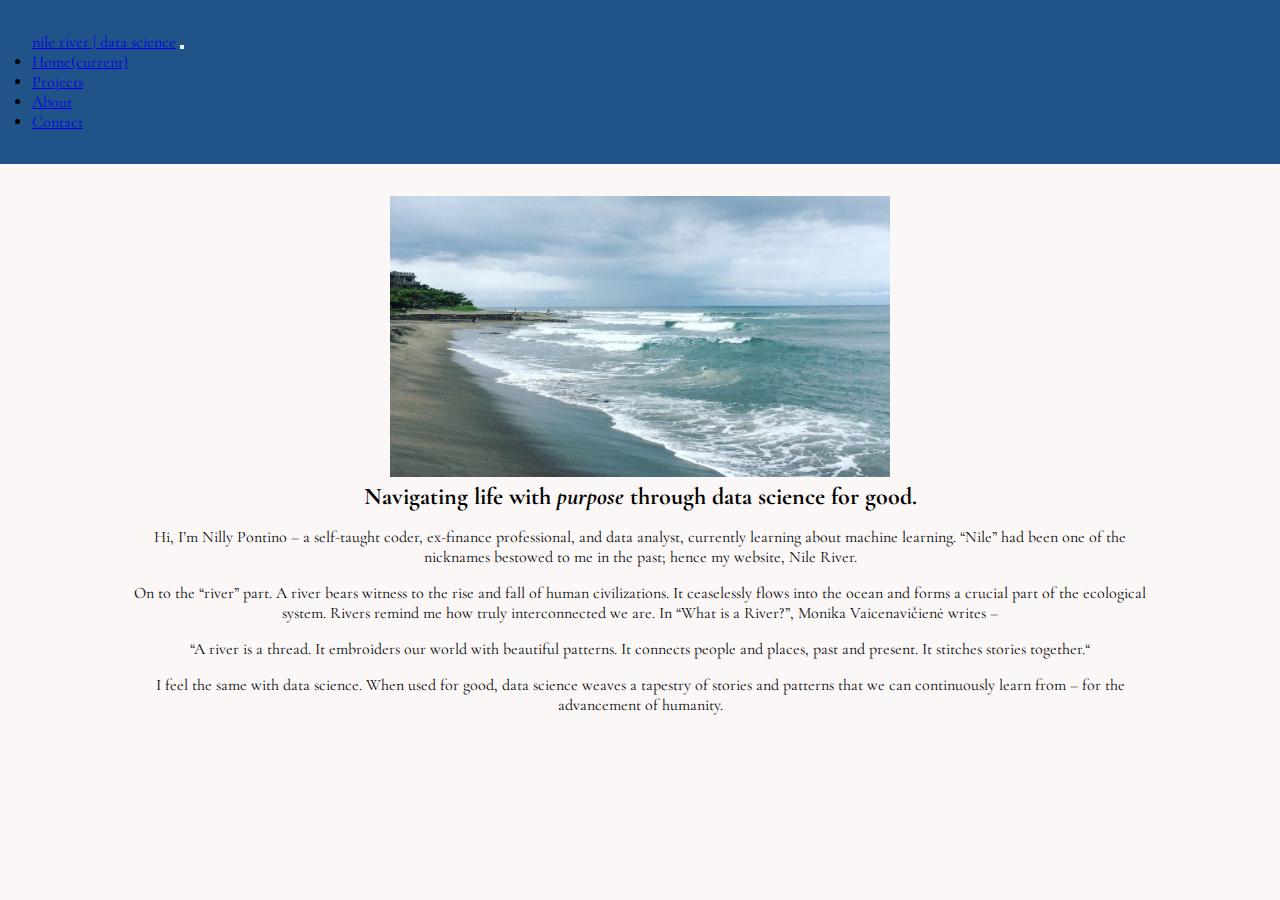
<file: index.html>
<!DOCTYPE html>
<html>
<head>

	<meta charset="utf-8">
	<meta name="viewport" content="width=device-width, initial-scale=1, shrink-to-fit=no">

	<link rel="stylesheet" href="https://cdn.jsdelivr.net/npm/bootstrap@4.6.0/dist/css/bootstrap.min.css" integrity="sha384-B0vP5xmATw1+K9KRQjQERJvTumQW0nPEzvF6L/Z6nronJ3oUOFUFpCjEUQouq2+l" crossorigin="anonymous"/>
	
	<title>nile river | data science</title>

	<!-- External CSS -->
	<link rel="stylesheet" href="./index.css">

	<!-- Google Fonts -->
	<link rel="preconnect" href="https://fonts.googleapis.com">
	<link rel="preconnect" href="https://fonts.gstatic.com" crossorigin>
	<link href="https://fonts.googleapis.com/css2?family=Cormorant+Garamond&display=swap" rel="stylesheet">

</head>
<body>

	<nav class="navbar navbar-expand-lg navbar-dark">
		<a class="navbar-brand" href="#">nile river | data science</a>
		<button class="navbar-toggler" type="button" data-toggle="collapse" data-target="#navbarNav" aria-controls="navbarNav" aria-expanded="false" aria-label="Toggle navigation">
			<span class="navbar-toggler-icon"></span>
		</button>
		<div class="collapse navbar-collapse" id="navbarNav">
			<ul class="navbar-nav ml-auto">
				<li class="nav-item active">
					<a class="nav-link" href="./index.html">Home<span class="sr-only">(current)</span></a>
				</li>
				<li class="nav-item">
					<a class="nav-link" href="./projects.html">Projects</a>
				</li>
				<li class="nav-item">
					<a class="nav-link" href="./aboutme.html">About</a>
				</li>
				<li class="nav-item">
					<a class="nav-link" href="./contact.html">Contact</a>
				</li>
			</ul>
		</div>
	</nav>

	<div class="pt-1 col-sm-12">
		<section id="intro">

			<img src="./images/sea.png" class="img-fluid" width="500">

			<h2 class="header pt-3">Navigating life with <em>purpose</em> through data science for good.</h2>
			<p>Hi, I’m Nilly Pontino – a self-taught coder, ex-finance professional, and data analyst, currently learning about machine learning. “Nile” had been one of the nicknames bestowed to me in the past; hence my website, Nile River.</p>

			<p>On to the “river” part. A river bears witness to the rise and fall of human civilizations. It ceaselessly flows into the ocean and forms a crucial part of the ecological system. Rivers remind me how truly interconnected we are. In “What is a River?”, Monika Vaicenavičienė writes –</p>
			
			<p>“A river is a thread.
			It embroiders our world with beautiful patterns.
			It connects people and places, past and present.
			It stitches stories together.“</p>
			
			<p>I feel the same with data science. When used for good, data science weaves a tapestry of stories and patterns that we can continuously learn from – for the advancement of humanity.</p>
		</section>
	</div>

	

</body>
</html>
</file>
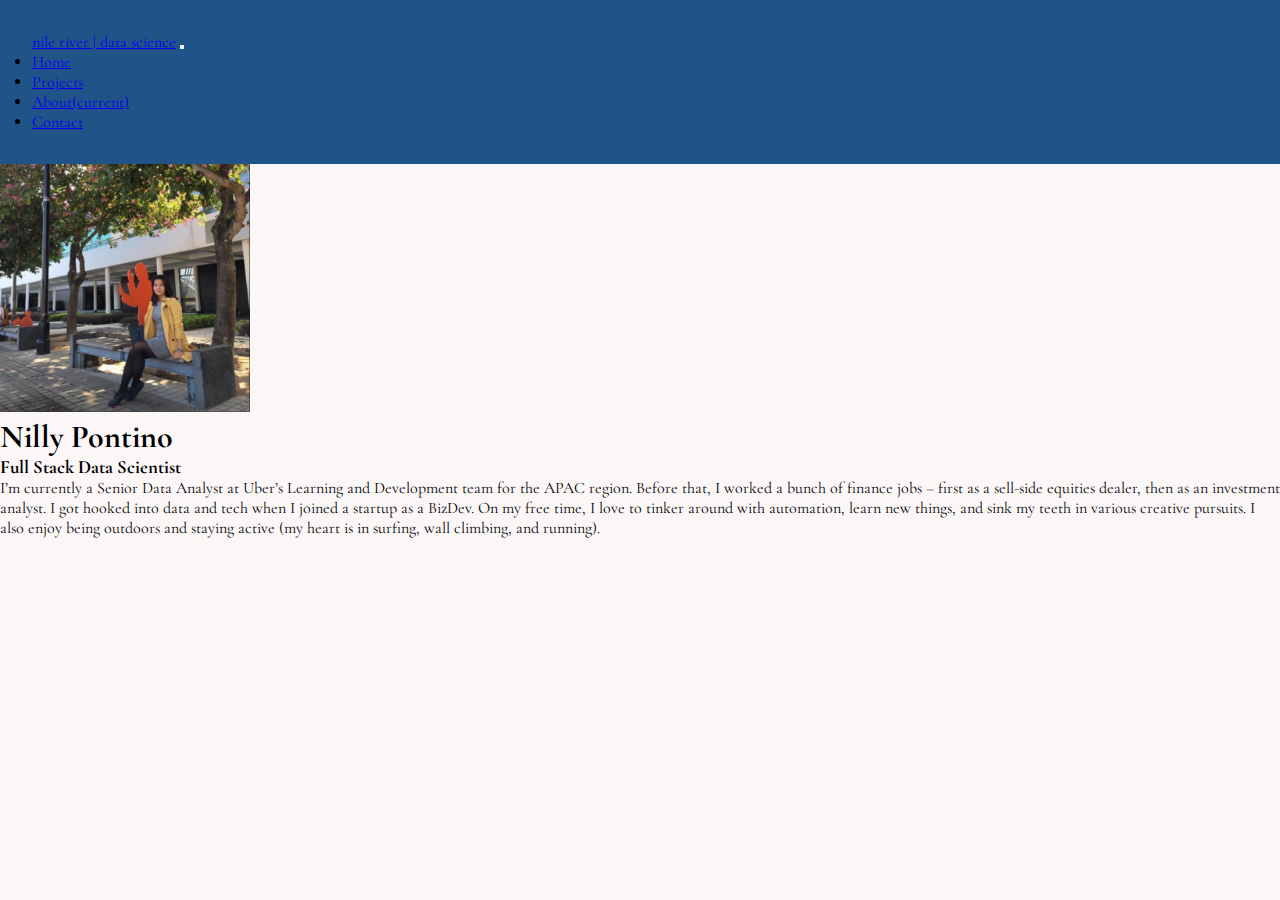
<file: aboutme.html>
<!DOCTYPE html>
<html>
<head>
	<meta charset="utf-8">
	<meta name="viewport" content="width=device-width, initial-scale=1, shrink-to-fit=no">

	<link rel="stylesheet" href="https://cdn.jsdelivr.net/npm/bootstrap@4.6.0/dist/css/bootstrap.min.css" integrity="sha384-B0vP5xmATw1+K9KRQjQERJvTumQW0nPEzvF6L/Z6nronJ3oUOFUFpCjEUQouq2+l" crossorigin="anonymous"/>

	<title>nile river | data science</title>

	<!-- External CSS -->
    <link rel="stylesheet" href="./index.css">

    <!-- Google Fonts -->
    <link rel="preconnect" href="https://fonts.googleapis.com">
    <link rel="preconnect" href="https://fonts.gstatic.com" crossorigin>
    <link href="https://fonts.googleapis.com/css2?family=Cormorant+Garamond&display=swap" rel="stylesheet">

</head>
<body>

	<nav class="navbar navbar-expand-lg navbar-dark">
		<a class="navbar-brand" href="#">nile river | data science</a>
		<button class="navbar-toggler" type="button" data-toggle="collapse" data-target="#navbarNav" aria-controls="navbarNav" aria-expanded="false" aria-label="Toggle navigation">
			<span class="navbar-toggler-icon"></span>
		</button>
		<div class="collapse navbar-collapse" id="navbarNav">
			<ul class="navbar-nav ml-auto">
				<li class="nav-item">
					<a class="nav-link" href="./index.html">Home</a>
				</li>
				<li class="nav-item">
					<a class="nav-link" href="./projects.html">Projects</a>
				</li>
				<li class="nav-item active">
					<a class="nav-link" href="./aboutme.html">About<span class="sr-only">(current)</span></a>
				</li>
				<li class="nav-item">
					<a class="nav-link" href="./contact.html">Contact</a>
				</li>
			</ul>
		</div>
	</nav>

	<!-- Profile Section Start -->
	<div class="container-fluid bg-dark text-light text-center min-vh-100 p-3 p-md-5">

		<img class="mt-5 mt-md-0" src="./images/aboutme.png" width="250">

		<h1>Nilly Pontino</h1>
		<h3>Full Stack Data Scientist</h3>

		<div class="row mt-5">
			<div class="offset-md-2 col-md-8">
				<p>
					I’m currently a Senior Data Analyst at Uber’s Learning and Development team for the APAC region. Before that, I worked a bunch of finance jobs – first as a sell-side equities dealer, then as an investment analyst. I got hooked into data and tech when I joined a startup as a BizDev.

					On my free time, I love to tinker around with automation, learn new things, and sink my teeth in various creative pursuits. I also enjoy being outdoors and staying active (my heart is in surfing, wall climbing, and running).
				</p>
			</div>
		</div>


		<!-- Bootstrap Script -->
		<script src="https://cdn.jsdelivr.net/npm/jquery@3.5.1/dist/jquery.slim.min.js" integrity="sha384-DfXdz2htPH0lsSSs5nCTpuj/zy4C+OGpamoFVy38MVBnE+IbbVYUew+OrCXaRkfj" crossorigin="anonymous"></script>
		<script src="https://cdn.jsdelivr.net/npm/bootstrap@4.6.1/dist/js/bootstrap.bundle.min.js" integrity="sha384-fQybjgWLrvvRgtW6bFlB7jaZrFsaBXjsOMm/tB9LTS58ONXgqbR9W8oWht/amnpF" crossorigin="anonymous"></script>
	</body>
	</html>
</file>
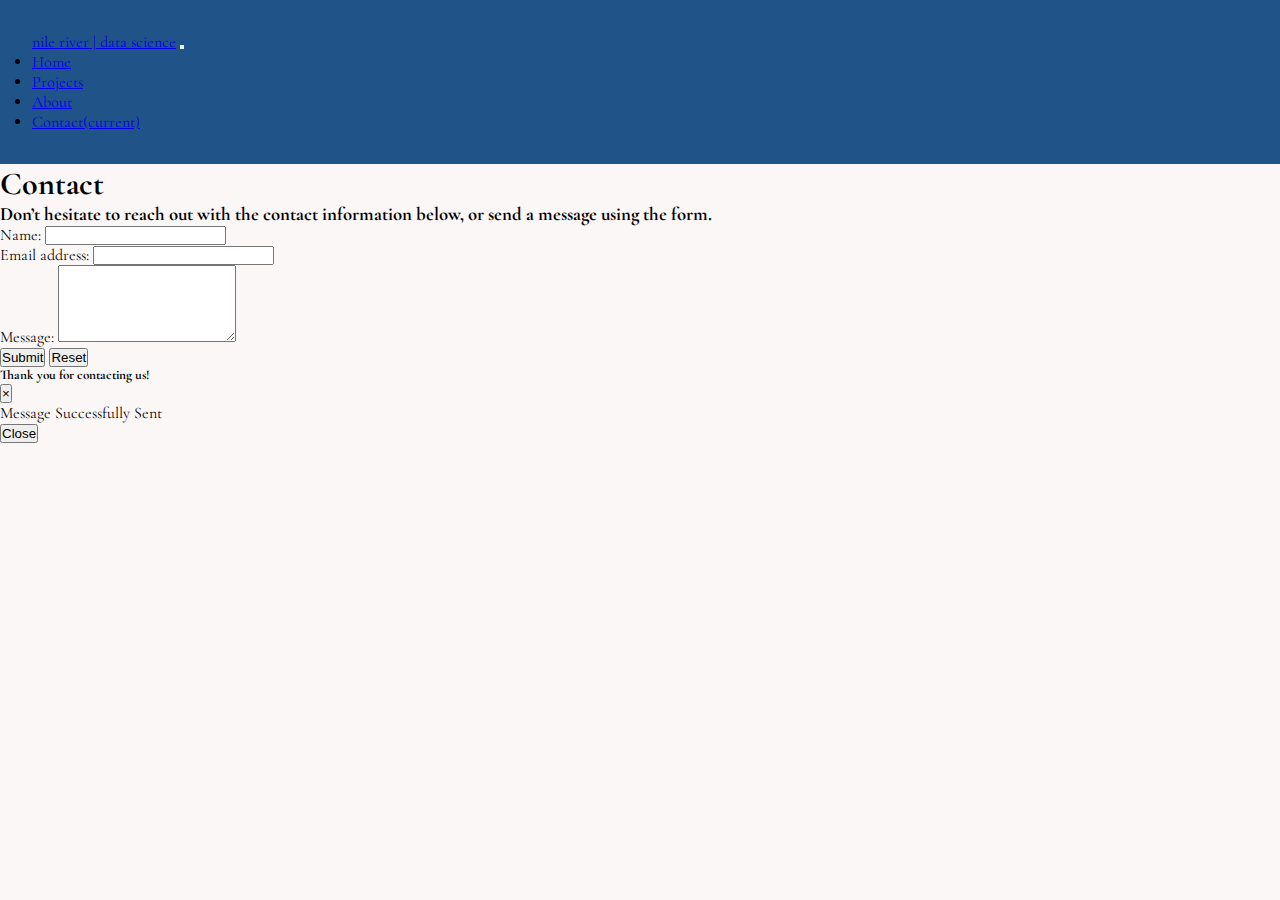
<file: contact.html>
<!DOCTYPE html>
<html>
<head>

	<meta charset="utf-8">
	<meta name="viewport" content="width=device-width, initial-scale=1, shrink-to-fit=no">

	<link rel="stylesheet" href="https://cdn.jsdelivr.net/npm/bootstrap@4.6.0/dist/css/bootstrap.min.css" integrity="sha384-B0vP5xmATw1+K9KRQjQERJvTumQW0nPEzvF6L/Z6nronJ3oUOFUFpCjEUQouq2+l" crossorigin="anonymous"/>

	<title>nile river | data science</title>

	<!-- External CSS -->
	<link rel="stylesheet" href="./index.css">

	<!-- Google Fonts -->
	<link rel="preconnect" href="https://fonts.googleapis.com">
	<link rel="preconnect" href="https://fonts.gstatic.com" crossorigin>
	<link href="https://fonts.googleapis.com/css2?family=Cormorant+Garamond&display=swap" rel="stylesheet">

</head>
<body>
<body-2>

	<nav class="navbar navbar-expand-lg navbar-dark">
		<a class="navbar-brand" href="#">nile river | data science</a>
		<button class="navbar-toggler" type="button" data-toggle="collapse" data-target="#navbarNav" aria-controls="navbarNav" aria-expanded="false" aria-label="Toggle navigation">
			<span class="navbar-toggler-icon"></span>
		</button>
		<div class="collapse navbar-collapse" id="navbarNav">
			<ul class="navbar-nav ml-auto">
				<li class="nav-item">
					<a class="nav-link" href="./index.html">Home</a>
				</li>
				<li class="nav-item">
					<a class="nav-link" href="./projects.html">Projects</a>
				</li>
				<li class="nav-item">
					<a class="nav-link" href="./aboutme.html">About</a>
				</li>
				<li class="nav-item active">
					<a class="nav-link" href="./contact.html">Contact<span class="sr-only">(current)</span></a>
				</li>
			</ul>
		</div>
	</nav>

	<div class="d-flex align-items-center flex-column">
		<div class="p-3 align-items-center justify-content-center flex-row">
			<!-- Forms -->
			<div class="pt-1 col-sm-12">
				
				<header>
					<h1>Contact</h1>
					<h3>Don’t hesitate to reach out with the contact information below, or send a message using the form.</h3>
				</header>

				<form>
					<div class="form-group m-1">
						<label for="full_name">Name:</label>
						<input type="text" class="form-control" name="full_name" id="full_name" required autocomplete>
					</div>

					<div class="form-group m-1">
						<label for="email">Email address:</label>
						<input type="email" class="form-control" name="email" id="email" required autocomplete>
					</div>

					<div class="form-group m-1">
						<label for="notes">Message:</label>
						<!-- Creates a larger text input -->
						<textarea class="form-control" name="notes" rows="5" id="notes"></textarea>
					</div>

					<button type="submit" type="button" class="btn btn-dark mt-3 mb-3" data-toggle="modal" data-target="#exampleModal">Submit</button>
					<button type="reset" type="button" class="btn btn-dark mt-3 mb-3">Reset</button>

					<!-- Modal -->
					<div class="modal fade" id="exampleModal" tabindex="-1" aria-labelledby="exampleModalLabel" aria-hidden="true">
						<div class="modal-dialog">
							<div class="modal-content">
								<div class="modal-header">
									<h5 class="modal-title text-dark" id="exampleModalLabel">Thank you for contacting us!</h5>
									<button type="button" class="close" data-dismiss="modal" aria-label="Close">
										<span aria-hidden="true">&times;</span>
									</button>
								</div>
								<div class="modal-body text-dark">
									Message Successfully Sent
								</div>
								<div class="modal-footer">
									<button type="button" class="btn btn-secondary" data-dismiss="modal">Close</button>
								</div>
							</div>
						</div>
					</div>

				</form>
			</div>
		</div>
	</div>

	<!-- Bootstrap Script -->
	<script src="https://cdn.jsdelivr.net/npm/jquery@3.5.1/dist/jquery.slim.min.js" integrity="sha384-DfXdz2htPH0lsSSs5nCTpuj/zy4C+OGpamoFVy38MVBnE+IbbVYUew+OrCXaRkfj" crossorigin="anonymous"></script>
	
	<script src="https://cdn.jsdelivr.net/npm/bootstrap@4.6.1/dist/js/bootstrap.bundle.min.js" integrity="sha384-fQybjgWLrvvRgtW6bFlB7jaZrFsaBXjsOMm/tB9LTS58ONXgqbR9W8oWht/amnpF" crossorigin="anonymous"></script>

</body>
<body-2>
</html>
</file>
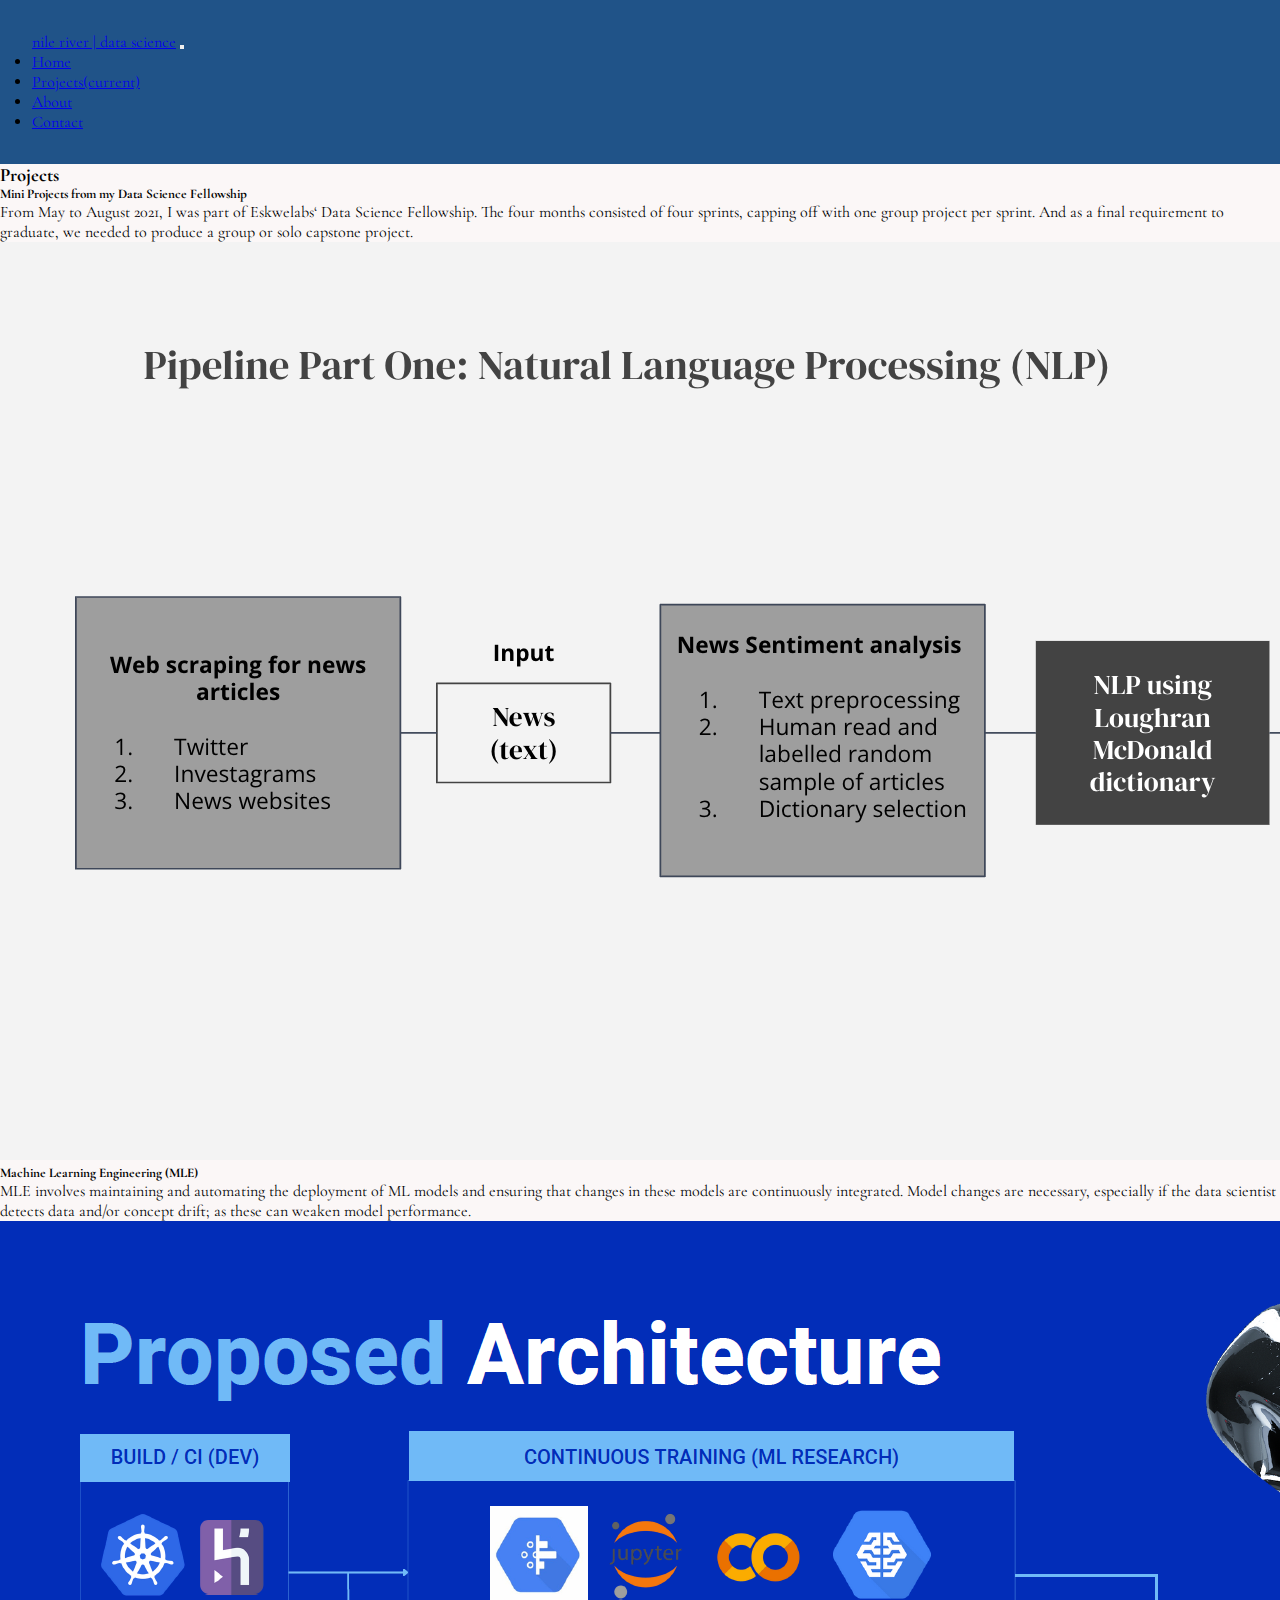
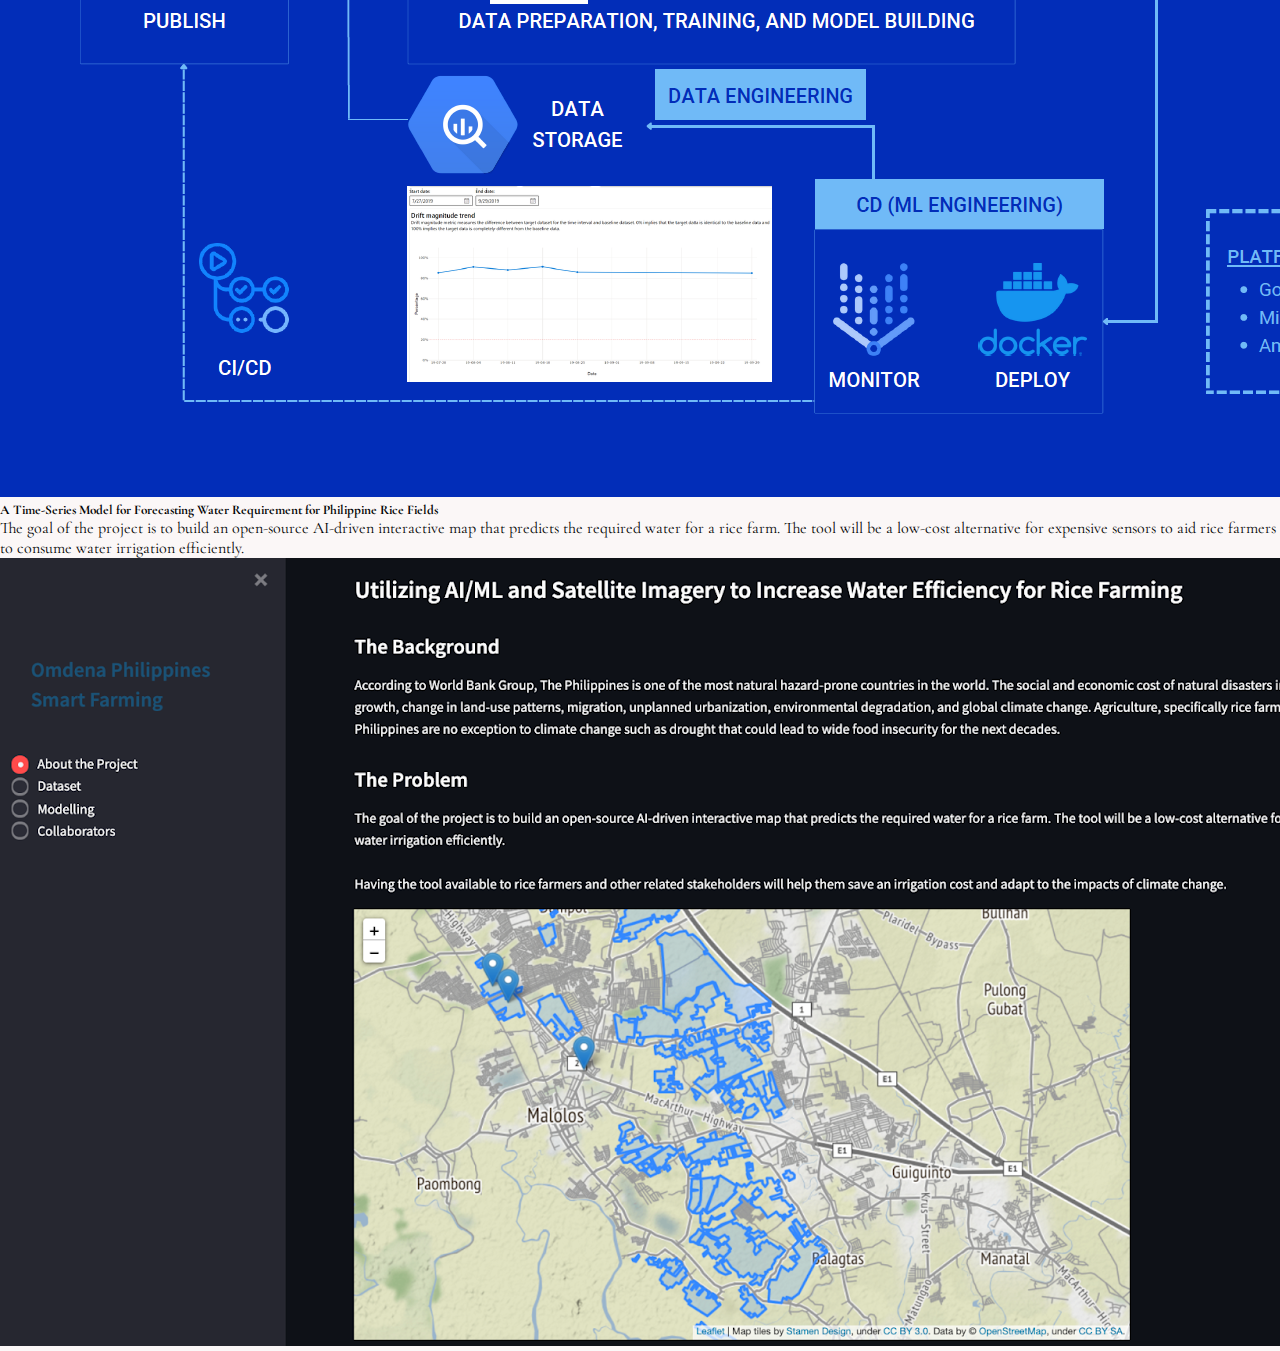
<file: projects.html>
<!DOCTYPE html>
<html>
<head>
	<meta charset="utf-8">
	<meta name="viewport" content="width=device-width, initial-scale=1, shrink-to-fit=no">

	<link rel="stylesheet" href="https://cdn.jsdelivr.net/npm/bootstrap@4.6.0/dist/css/bootstrap.min.css" integrity="sha384-B0vP5xmATw1+K9KRQjQERJvTumQW0nPEzvF6L/Z6nronJ3oUOFUFpCjEUQouq2+l" crossorigin="anonymous"/>

	<title>nile river | data science</title>

	<!-- External CSS -->
    <link rel="stylesheet" href="./index.css">

    <!-- Google Fonts -->
    <link rel="preconnect" href="https://fonts.googleapis.com">
    <link rel="preconnect" href="https://fonts.gstatic.com" crossorigin>
    <link href="https://fonts.googleapis.com/css2?family=Cormorant+Garamond&display=swap" rel="stylesheet">

</head>
<body>

	<nav class="navbar navbar-expand-lg navbar-dark">
		<a class="navbar-brand" href="#">nile river | data science</a>
		<button class="navbar-toggler" type="button" data-toggle="collapse" data-target="#navbarNav" aria-controls="navbarNav" aria-expanded="false" aria-label="Toggle navigation">
			<span class="navbar-toggler-icon"></span>
		</button>
		<div class="collapse navbar-collapse" id="navbarNav">
			<ul class="navbar-nav ml-auto">
				<li class="nav-item">
					<a class="nav-link" href="./index.html">Home</a>
				</li>
				<li class="nav-item active">
					<a class="nav-link" href="./projects.html">Projects<span class="sr-only">(current)</span></a>
				</li>
				<li class="nav-item">
					<a class="nav-link" href="./aboutme.html">About</a>
				</li>
				<li class="nav-item">
					<a class="nav-link" href="./contact.html">Contact</a>
				</li>
			</ul>
		</div>
	</nav>

	<h3 class="pt-3 text-center">Projects</h3>

            <!-- Project #1 Start -->
            <div class="container-fluid">
                <div class="text-dark row">
                    <div class="p-3 col-xs-12 col-sm-12 col-lg order-1 order-xs-2 order-sm-2">
                        <h5 class="m-3 text-center">Mini Projects from my Data Science Fellowship</h5>
                        <p class="text-justify">From May to August 2021, I was part of Eskwelabs‘ Data Science Fellowship. The four months consisted of four sprints, capping off with one group project per sprint. And as a final requirement to graduate, we needed to produce a group or solo capstone project.</p>
                    </div>
                    <div class="p-3 col-xs-12 col-sm-12 col-lg order-xs-1 order-sm-1 order-lg-2 text-center">
                        <img src="./images/image.png" class="img-fluid"/>
                    </div>
                </div>
            </div>

            <!-- Project #1 End -->

            <!-- Project #2 Start -->
            <div class="container-fluid">
                <div class="text-dark row">
                    <div class="p-3 col-xs-12 col-sm-12 col-lg-6 order-2">
                        <h5 class="m-3 text-center">Machine Learning Engineering (MLE)</h5>
                        <p class="text-justify">MLE involves maintaining and automating the deployment of ML models and ensuring that changes in these models are continuously integrated. Model changes are necessary, especially if the data scientist detects data and/or concept drift; as these can weaken model performance.</p>
                    </div>
                    <div class="p-3 col-xs-12 col-sm-12 col-lg-6 order-1 text-center">
                        <img src="./images/image-1.png" class="img-fluid"/>
                    </div>
                </div>
            </div>
            <!-- Project #2 End -->

            <!-- Project #3 Start -->
            <div class="container-fluid">
                <div class="text-dark row">
                    <div class="p-3 col-xs-12 col-sm-12 col-lg order-1 order-xs-2 order-sm-2">
                        <h5 class="m-3 text-center">A Time-Series Model for Forecasting Water Requirement for Philippine Rice Fields</h5>
                        <p class="text-justify">The goal of the project is to build an open-source AI-driven interactive map that predicts the required water for a rice farm. The tool will be a low-cost alternative for expensive sensors to aid rice farmers to consume water irrigation efficiently.</p>
                    </div>
                    <div class="p-3 col-xs-12 col-sm-12 col-lg order-xs-1 order-sm-1 order-lg-2 text-center">
                        <img src="./images/image-2.png" class="img-fluid"/>
                    </div>
                </div>
            </div>
            <!-- Project #3 End -->


	<!-- Bootstrap Script -->
	<script src="https://cdn.jsdelivr.net/npm/jquery@3.5.1/dist/jquery.slim.min.js" integrity="sha384-DfXdz2htPH0lsSSs5nCTpuj/zy4C+OGpamoFVy38MVBnE+IbbVYUew+OrCXaRkfj" crossorigin="anonymous"></script>
	<script src="https://cdn.jsdelivr.net/npm/bootstrap@4.6.1/dist/js/bootstrap.bundle.min.js" integrity="sha384-fQybjgWLrvvRgtW6bFlB7jaZrFsaBXjsOMm/tB9LTS58ONXgqbR9W8oWht/amnpF" crossorigin="anonymous"></script>

</body>
</html>
</file>
<file: index.css>
/* CSS RESET */

* {
	margin: 0;
	padding: 0;
	box-sizing: border-box;
}

/* Google Font */
body {
	font-family: 'Cormorant Garamond';
	background-color: #fbf7f7;
}


nav {
	padding: 2rem;
	background-color: #205388;
}

/* colour palette for my website:

#e3edef - skyblue
#fbf7f7 - light sand
205388 - dark blue


*/


#intro {
	/*	Creates space between the contents of the intro section and its border */

	/* Ginagamit kabuuan ng website if using %	*/
	padding-left: 10%;
	padding-right: 10%;
	padding-top: 2rem;
	padding-bottom: 3rem;
	text-align: center;
}

#intro h2, #intro p {
	margin-bottom: 1rem;
}


footer {
	margin: 0.8rem;
}
</file>
